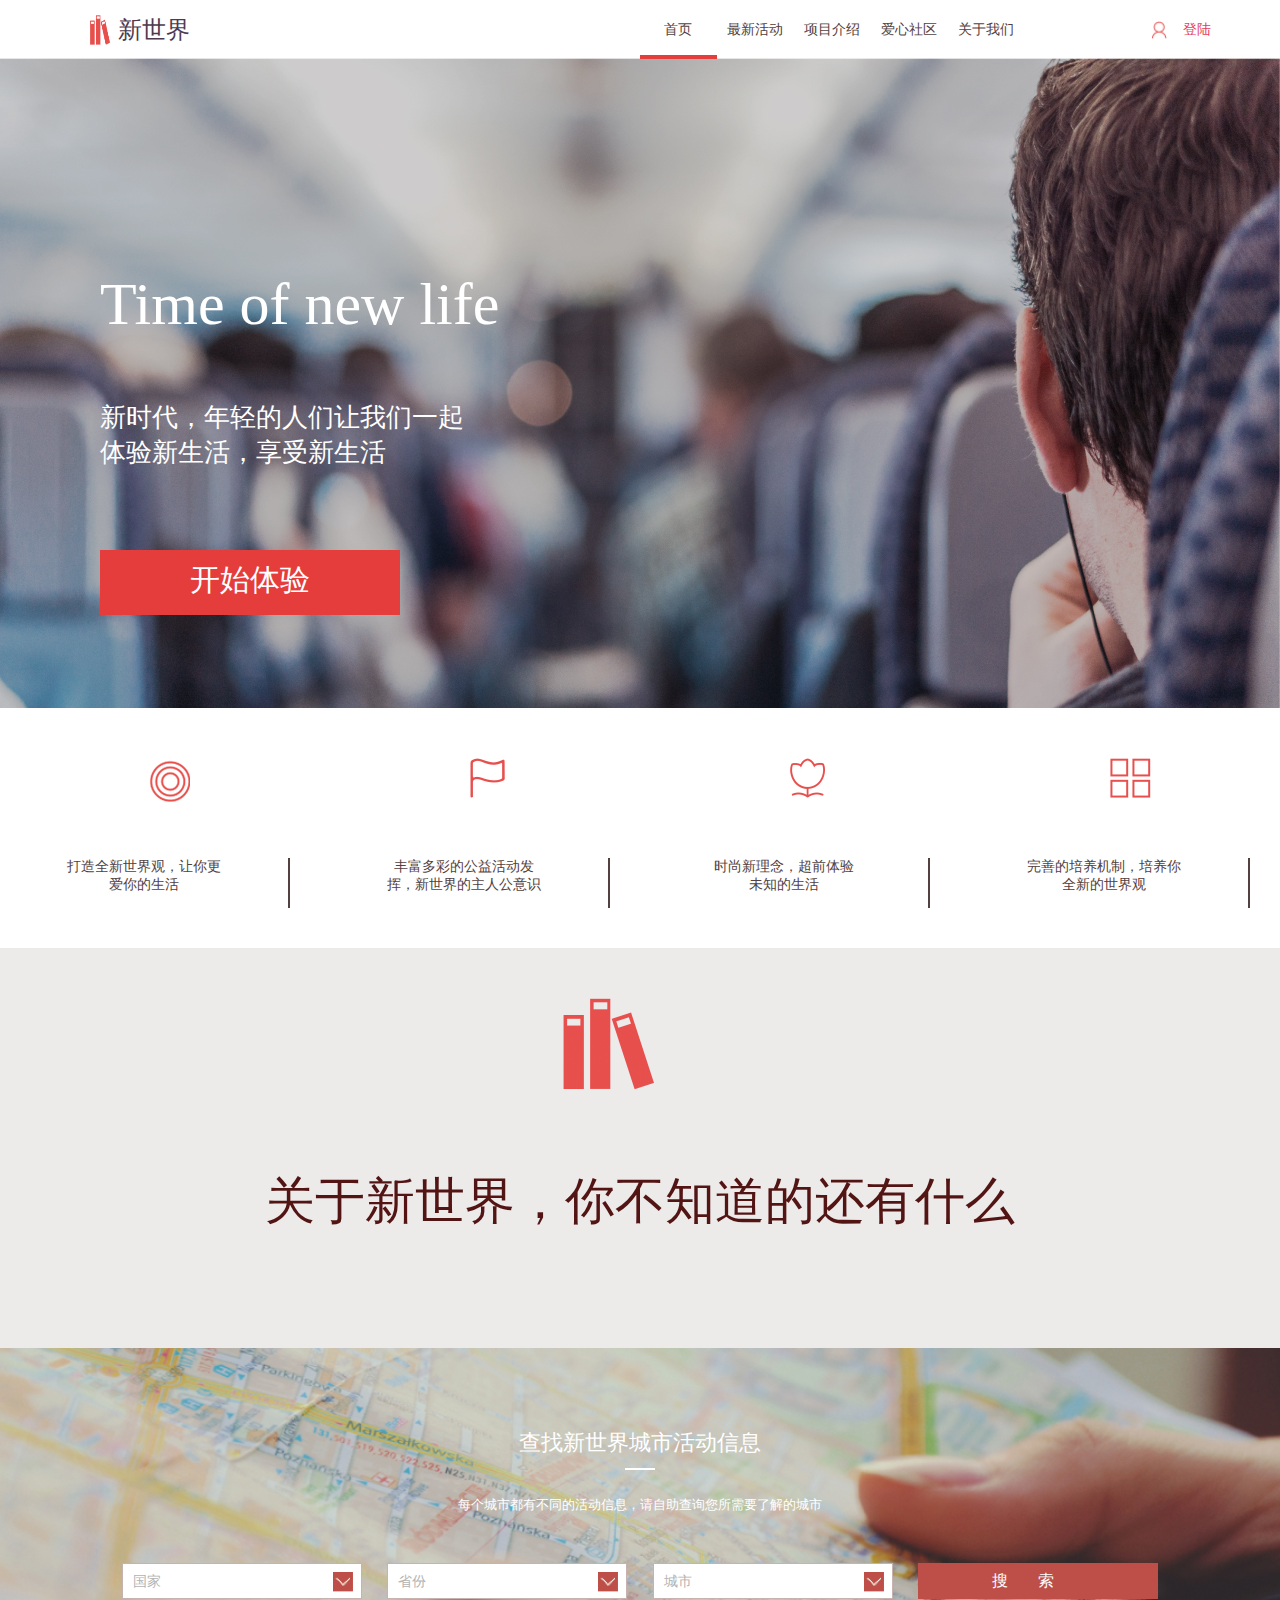
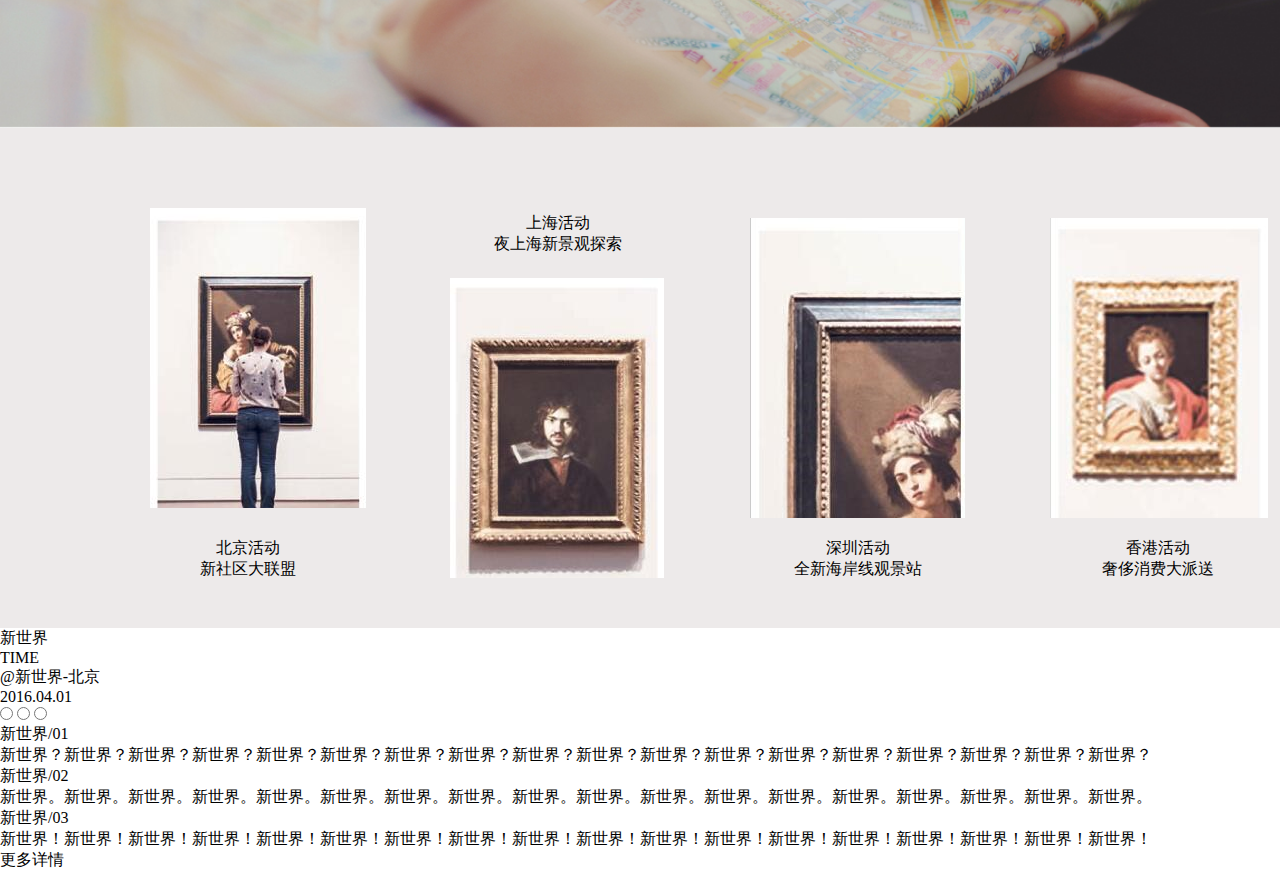
<file: task7/index.html>
<!DOCTYPE html>
<html lang="en">
<head>
    <meta charset="UTF-8">
    <meta name="viewport" content="width=device-width, initial-scale=1.0">
    <meta http-equiv="X-UA-Compatible" content="ie=edge">
    <title>新世界</title>
    <link rel="stylesheet" href="style/task7.css">
</head>
<body>
    <div class="contanier">
        <header>
            <div class="h-left">
                <p>新世界</p>
            </div>
            <nav class="h-mid">
                <ul>
                    <li>首页</li>
                    <li>最新活动</li>
                    <li>项目介绍</li>
                    <li>爱心社区</li>
                    <li>关于我们</li>
                    <li class="move"></li>
                </ul>
            </nav>
            <div class="h-right">
                <span>登陆</span>
                <div class="move">

                </div>
            </div>
        </header>
        <section id="s1">
            <div class="s1-top">
                <p>Time of new life</p>
            </div>
            <div class="s1-mid">
                <p>新时代，年轻的人们让我们一起<br>体验新生活，享受新生活</p>
            </div>
            <div class="s1-bot">
                <p class="s1-btn">开始体验</p>
            </div>
        </section>
        <section id="s2">
            <div class="s2-1">
                <div class="s2-top">
                    <img src="images/icon-3.jpg" alt="">
                </div>
                <div class="s2-botm">
                    <p>打造全新世界观，让你更<br>爱你的生活</p>
                </div>
            </div>
            <div class="s2-2">
                <div class="s2-top">
                    <img src="images/icon-4.jpg" alt="">
                </div>
                <div class="s2-botm">
                    <p>丰富多彩的公益活动发<br>挥，新世界的主人公意识</p>
                </div>
            </div>
            <div class="s2-3">
                <div class="s2-top">
                    <img src="images/icon-5.jpg" alt="">
                </div>
                <div class="s2-botm">
                    <p>时尚新理念，超前体验<br>未知的生活</p>
                </div>
            </div>
            <div class="s2-4">
                <div class="s2-top">
                    <img src="images/icon-6.jpg" alt="">
                </div>
                <div class="s2-botm">
                    <p>完善的培养机制，培养你<br>全新的世界观</p>
                </div>
            </div>
        </section>
        <section id="s3">
            <div class="s3-top">
                <img src="images/icon-1.png" alt="">
            </div>
            <div class="s3-botm">
                <p>关于新世界，你不知道的还有什么</p>
            </div>
        </section>
        <section id="s4">
            <div class="mes">
                <p>查找新世界城市活动信息</p>
                <span></span>
                <p>每个城市都有不同的活动信息，请自助查询您所需要了解的城市</p>
            </div>
            <input type="radio" name="select" value="">
            <input type="radio" name="select" value="">
            <input type="radio" name="select" value="">
            <input type="submit" name="" value="搜索">
            <div class="options">
                <div class="select s1">
                    <span>国家</span>
                    <div class="option">
                        <ul>
                            <li>中国</li>
                            <li>美国</li>
                        </ul>
                    </div>
                </div>
                <div class="select s2">
                    <span>省份</span>
                    <div class="option">
                        <ul>
                            <li>北京市</li>
                            <li>天津市</li>
                            <li>河北市</li>
                            <li>山西省</li>
                            <li>内蒙古自治区</li>
                            <li>辽宁省</li>
                        </ul>
                    </div>
                </div>
                <div class="select s3">
                    <span>城市</span>
                    <div class="option">

                    </div>

                </div>
                <div class="select">
                    <span> </span>
                </div>

            </div>
        </section>
        <section id="s5">
            <div class="s5-1">
                <p>北京活动</p>
                <p>新社区大联盟</p>
            </div>
            <div class="s5-2">
                <p>上海活动</p>
                <p>夜上海新景观探索</p>
            </div>
            <div class="s5-3">
                <p>深圳活动</p>
                <p>全新海岸线观景站</p>
            </div>
            <div class="s5-4">
                <p>香港活动</p>
                <p>奢侈消费大派送</p>
            </div>
        </section>
        <section id="s6">
            <div class="left">
                <div class="mes">
                    <p>新世界</p>
                    <p>TIME</p>
                    <p>@新世界-北京</p>
                    <p>2016.04.01</p>
                </div>
            </div>
            <div class="right">
                <div class="wrapper">
                    <input type="radio" name="list" value="">
                    <input type="radio" name="list" value="">
                    <input type="radio" name="list" value=""><br>
                    <div class="list">

                    </div>
                    <div class="list">

                    </div>
                    <div class="list">

                    </div>
                    <div class="mes mes-1">
                        <p>新世界/<span>01</span></p>
                        <p>新世界？新世界？新世界？新世界？新世界？新世界？新世界？新世界？新世界？新世界？新世界？新世界？新世界？新世界？新世界？新世界？新世界？新世界？</p>
                    </div>
                    <div class="mes mes-2">
                        <p>新世界/<span>02</span></p>
                        <p>新世界。新世界。新世界。新世界。新世界。新世界。新世界。新世界。新世界。新世界。新世界。新世界。新世界。新世界。新世界。新世界。新世界。新世界。</p>
                    </div>
                    <div class="mes mes-3">
                        <p>新世界/<span>03</span></p>
                        <p>新世界！新世界！新世界！新世界！新世界！新世界！新世界！新世界！新世界！新世界！新世界！新世界！新世界！新世界！新世界！新世界！新世界！新世界！</p>
                    </div>
                    <div class="button">
                        <span>更多详情</span>
                    </div>

                </div>
            </div>
        </section>
    </div>

</body>
</html>
</file>
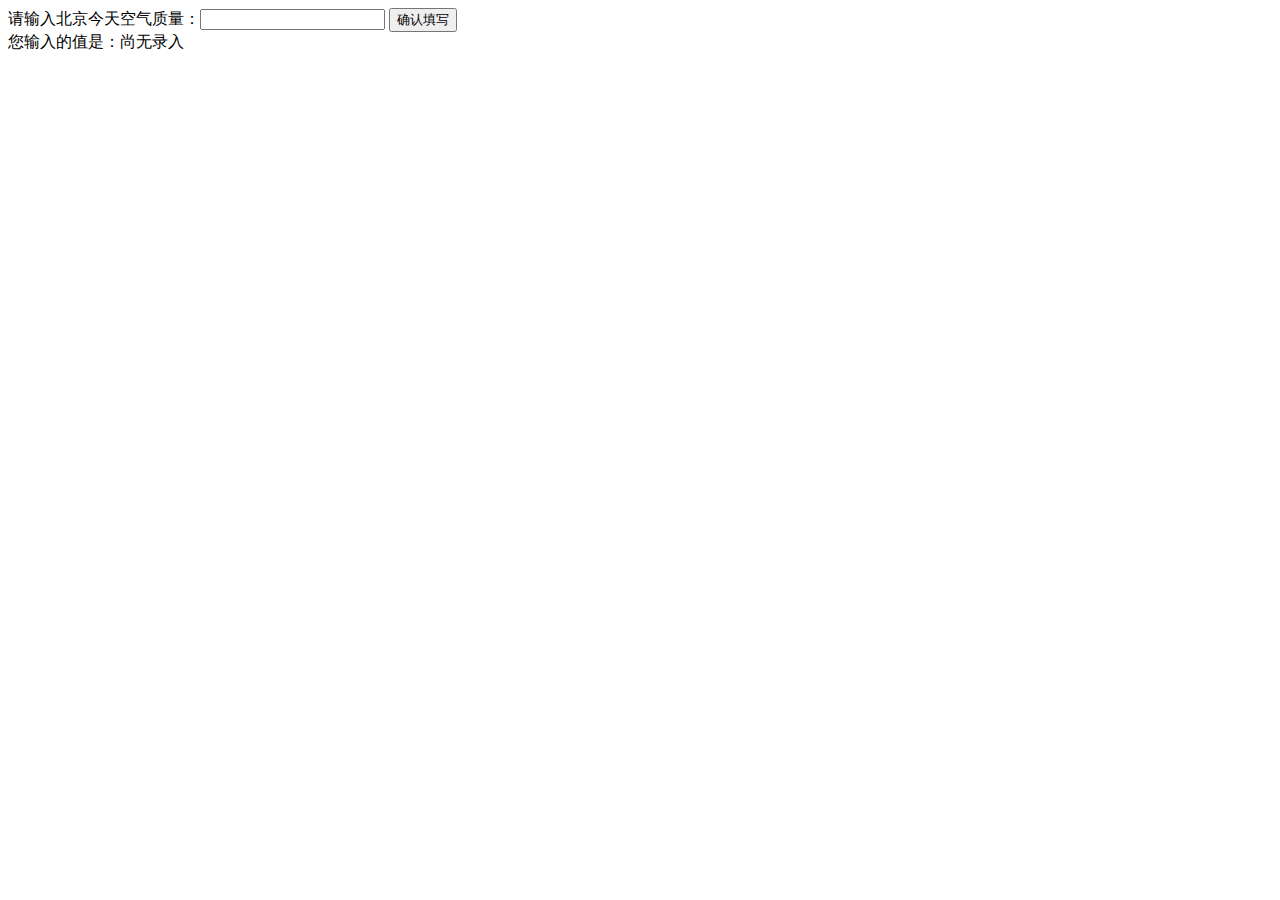
<file: task13/task13.html>
<!DOCTYPE html>
<html>
  <head>
    <meta charset="utf-8">
    <title>IFE JavaScript Task 01</title>
  </head>
<body>

  <label>请输入北京今天空气质量：<input id="aqi-input" type="text"></label>
  <button id="button">确认填写</button>

  <div>您输入的值是：<span id="aqi-display">尚无录入</span></div>

<script type="text/javascript">

(function() {
  /*
  在注释下方写下代码
  给按钮button绑定一个点击事件
  在事件处理函数中
  获取aqi-input输入的值，并显示在aqi-display中
  */
 var aqiNum = function (){
   var aqi = doucument.getElementById("api-input");
   var num = parseInt(aqi.value);
   console.log(num);
   var display = document.getElementById("aqi-display");
   if(!isNaN(num)){
    display.innerHTML = num;
   }
}
var button = document.getElementById("button");
button.onclik = function (){
    aqiNum();
}
})();

</script>
</body>
</html>
</file>
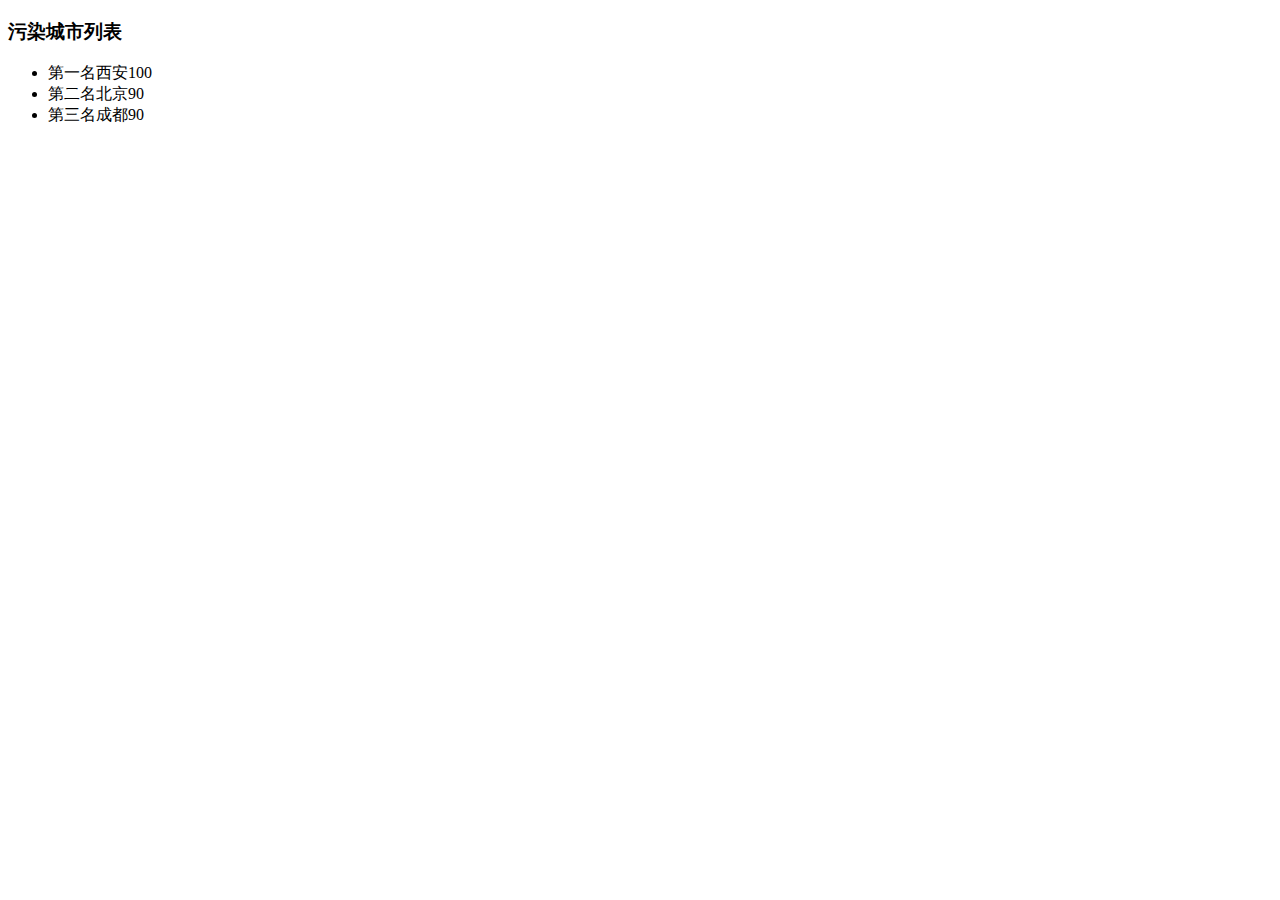
<file: task14/task14.html>
<!DOCTYPE html>
<html>
  <head>
    <meta charset="utf-8">
    <title>IFE JavaScript Task 01</title>
  </head>
<body>

  <h3>污染城市列表</h3>
  <ul id="aqi-list">
<!--
    <li>第一名：福州（样例），10</li>
  	<li>第二名：福州（样例），10</li> -->
  </ul>

<script type="text/javascript">

var aqiData = [
  ["北京", 90],
  ["上海", 50],
  ["福州", 10],
  ["广州", 50],
  ["成都", 90],
  ["西安", 100]
];

(function () {

  /*
  在注释下方编写代码
  遍历读取aqiData中各个城市的数据
  将空气质量指数大于60的城市显示到aqi-list的列表中
  */
aqiData.sort(function (value1,value2){
     return value2[1]-value1[1];
 })
 var arr = ["一","二","三","四","五","六"];
 var aqilist = document.getElementById("aqi-list");
for (var i = 0; i < aqiData.length; i++) {
    if(aqiData[i][1]>60){
        var aqili = document.createElement("li");
        aqili.innerHTML = "第"+arr[i]+"名"+aqiData[i][0]+aqiData[i][1];
        aqilist.appendChild(aqili);
    }
}

})();

</script>
</body>
</html>
</file>
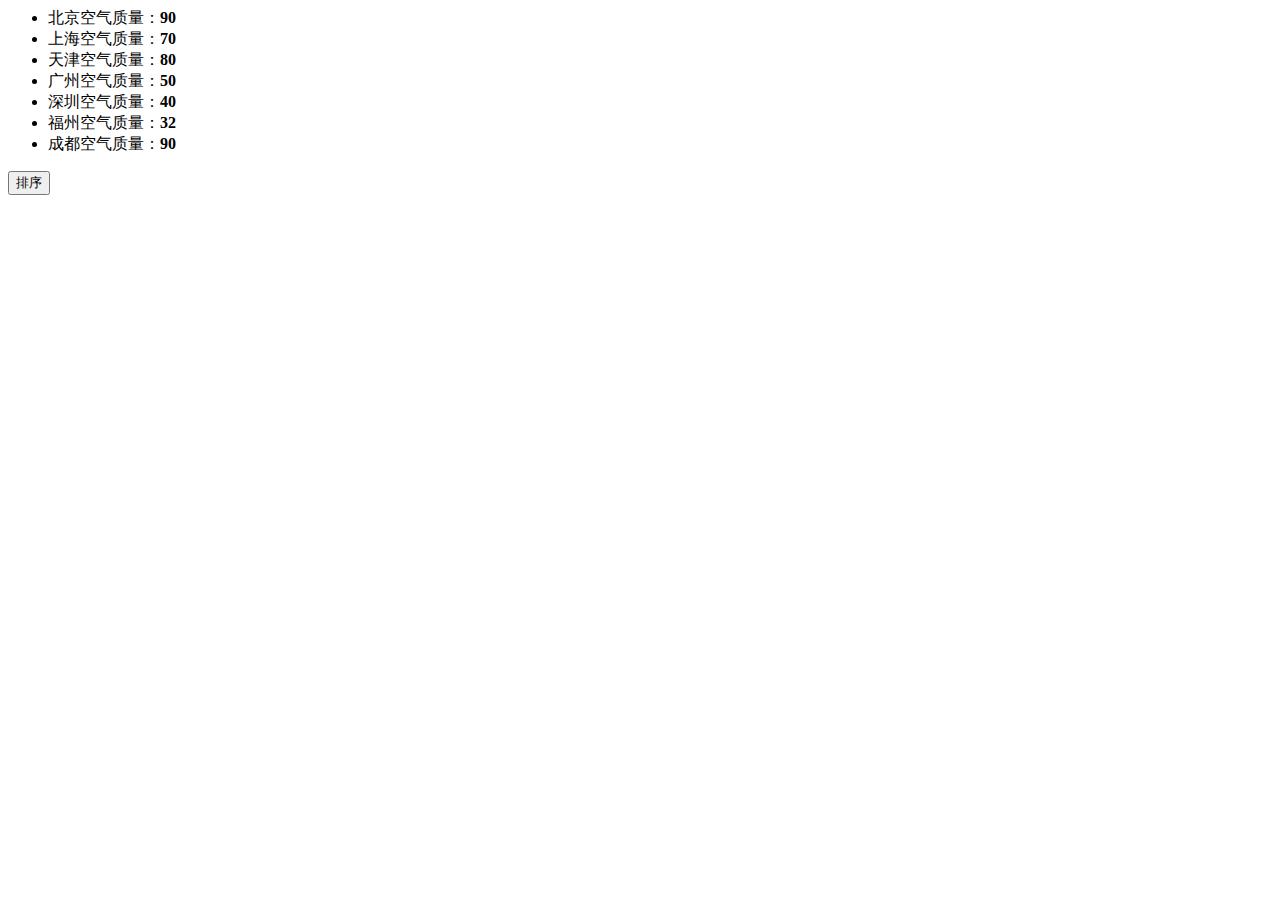
<file: task15/task15.html>
<!DOCTYPE>
<html>
  <head>
    <meta charset="utf-8">
    <title>IFE JavaScript Task 01</title>
  </head>
<body>

  <ul id="source">
    <li>北京空气质量：<b>90</b></li>
    <li>上海空气质量：<b>70</b></li>
    <li>天津空气质量：<b>80</b></li>
    <li>广州空气质量：<b>50</b></li>
    <li>深圳空气质量：<b>40</b></li>
    <li>福州空气质量：<b>32</b></li>
    <li>成都空气质量：<b>90</b></li>
  </ul>

  <ul id="resort">
    <!--
    <li>第一名：北京空气质量：<b>90</b></li>
    <li>第二名：北京空气质量：<b>90</b></li>
    <li>第三名：北京空气质量：<b>90</b></li>
     -->

  </ul>

  <button id="sort-btn">排序</button>

<script type="text/javascript">

/**
 * getData方法
 * 读取id为source的列表，获取其中城市名字及城市对应的空气质量
 * 返回一个数组，格式见函数中示例
 */
function castToArray(data){
  var datatmp = [];
  for (var i = 0; i < data.length; i++) {
    datatmp[i] = data[i];
  }
  return datatmp;
}
function getData() {//此处有一些疑问求解答 我按照你之前的方法进行断点调试了，可是根本没显示。
  /*
  coding here
  */
var source = document.getElementById("source");
var citydata = source.children;
data = castToArray(citydata);
  /*
  data = [
    ["北京", 90],
    ["北京", 90]
    ……
  ]
  */

  return data;

}

/**
 * sortAqiData
 * 按空气质量对data进行从小到大的排序
 * 返回一个排序后的数组
 */
function sortAqiData(data) {
    data.sort(function(value1,value2){
        return value1.children[0].innerText-value2.children[0].innerText;
    })

}

/**
 * render
 * 将排好序的城市及空气质量指数，输出显示到id位resort的列表中
 * 格式见ul中的注释的部分
 */
function render(data) {
    var resort = document.getElementById("resort");
    var items = "";
    for (var i = 0; i < data.length; i++) {
        items += '<li>'+"第"+(i+1)+"名："+data[i].innerHTML+'</li>';
    }
    resort.innerHTML = items;
}

function btnHandle() {
  var aqiData = getData();
  aqiData = sortAqiData(aqiData);
  aqiData = castToArray(aqiData);
  render(aqiData);
}


function init() {

  // 在这下面给sort-btn绑定一个点击事件，点击时触发btnHandle函数
   var btn = document.getElementById("sort-btn");
   btn.onclick = function(){
       btnHandle();
   }
}

init();

</script>
</body>
</html>
</file>
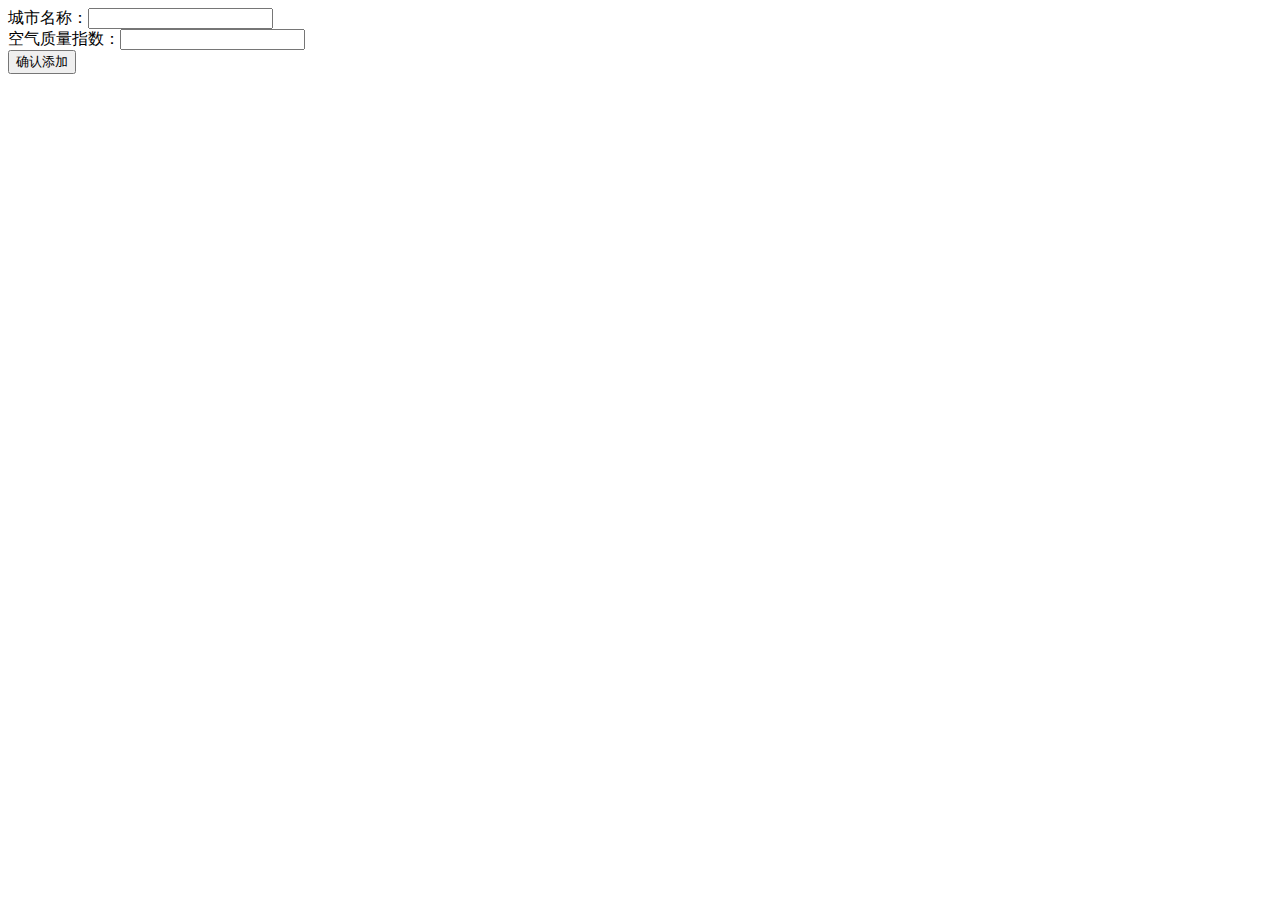
<file: task16/task16.html>
<!DOCTYPE>
<html>
  <head>
    <meta charset="utf-8">
    <title>IFE JavaScript Task 01</title>
  </head>
<body>

  <div>
    <label>城市名称：<input id="aqi-city-input" type="text"></label><br>
    <label>空气质量指数：<input id="aqi-value-input" type="text"></label><br>
    <button id="add-btn">确认添加</button>
  </div>
  <table id="aqi-table">
  <!-- 
    <tr>
      <td>城市</td><td>空气质量</td><td>操作</td>
    </tr>
    <tr>
      <td>北京</td><td>90</td><td><button>删除</button></td>
    </tr>
    <tr>
      <td>北京</td><td>90</td><td><button>删除</button></td>
    </tr>
   -->
  </table>
 <script src="task16.js"></script>
</body>
</html>
</file>
<file: task7/style/task7.css>
*{
    margin: 0;
    padding: 0;
}
.container{
    width: 100%;
    min-width: 1280px;
    font-family: 'Microsoft YaHei';
}
header{
    width: 100%;
    height: 60px;
    font-size: 0;
}
header .h-left{
    height: 60px;
    width: 10%;
    display: inline-block;
    vertical-align: middle;
    line-height: 60px;
    text-align: center;

    position: relative;
    left: 7%;

    background: url(../images/icon-1.png) no-repeat left;
    background-size: 16% 50%;
}
header .h-left p{
    color: #4E3A4F;
    font-size: 24px;
    font-weight: 500;
    margin: 0;
    cursor: default;
}
header nav{
    height: 60px;
    width: 30%;
    display: inline-block;
    vertical-align: middle;

    position: relative;
    left: 40%;
}
header nav ul{
    height: 60px;
    width: 100%;
    line-height: 60px;
    list-style: none;
    box-sizing: border-box;
    margin: 0;
    padding: 0;
}
header nav ul li{
    display: inline-block;
    width: 20%;
    font-size: 14px;
    text-align: center;
    box-sizing: border-box;
    color: #534141;
    cursor: pointer;

    -webkit-transition:color 0.4s ease-in-out;
    -moz-transition:color 0.4s ease-in-out;
    transition:color 0.4s ease-in-out;
}
header nav ul li:hover{
    color: #F04C57;
}
header nav ul .move{
    position: absolute;
    border-top: 4px solid #E53C3C;
    left: 0;
    top: 55px;

    -webkit-transition: left 0.4s ease-in-out;
    -moz-transition: left 0.4s ease-in-out;
    transition: left 0.4s ease-in-out;
}
header nav ul li:nth-child(1):hover~.move{
    left: 0;
}
header nav ul li:nth-child(2):hover~.move{
    left: 20%;
}
header nav ul li:nth-child(3):hover~.move{
    left: 40%;
}
header nav ul li:nth-child(4):hover~.move{
    left: 60%;
}
header nav ul li:nth-child(5):hover~.move{
    left: 80%;
}
header .h-right{
    height: 60px;
    width: 7%;
    display: inline-block;
    vertical-align: middle;
    line-height: 60px;
    text-align: center;
    cursor: pointer;

    font-size: 14px;
    color: #e53c5c;

    position: relative;
    left: 50%;

    background: url(../images/icon-2.jpg) no-repeat left;
    background-size: 15px 18px;
}
header .h-right .move{
    width: 0;
    border-top: 2px solid #E53c3c;
    position: absolute;
    top: 50px;
    left:25%;

    -webkit-transition:width 0.4s ease-in-out;
    -moz-transition:width 0.4s ease-in-out;
    transition: width 0.4s ease-in-out;
}
header .h-right:hover .move{
    width: 50px;
}
#s1{
    width: 100%;
    height: 650px;
    background-image: url(../images/pic01.jpg);
    background-size: 100% ;
    margin-top: -2px;

}
#s1 .s1-top{
    position: absolute;
    top: 270px;
    left: 100px;

    font-size: 60px;
    color: #fff;
    font-weight: 400;
    text-align: center;
}
#s1 .s1-mid{
    position: absolute;
    top: 400px;
    left: 100px;

    font-size: 26px;
    color: #fff;
    text-align: left;
}
#s1 .s1-bot{
    width: 300px;
    height: 65px;
    position: absolute;
    top: 550px;
    left: 100px;
    background-color: #e53c3c;
    cursor: pointer;

    -webkit-transition: all 0.4s ease-in-out;
    -moz-transition: all 0.4s ease-in-out;
    transition: all 0.4s ease-in-out;
}
.s1-btn{
    font-size: 30px;
    text-align: center;
    color: #fff;
    margin-top: 10px;
}
#s1 .s1-bot:hover{
    background: #E31212;
    border-radius: 3px;
}

#s2{
    width: 100%;
    height: 240px;
    font-size: 14px;
    color: #534141;
    position: relative;
}
#s2 .s2-1{
    width: 25%;
    height: 240px;
    position: absolute;
    top: 0;
    left: 0;
}
#s2 .s2-2{
    width: 25%;
    height: 240px;
    position: absolute;
    top: 0;
    left: 25%;
}
#s2 .s2-3{
    width: 25%;
    height: 240px;
    position: absolute;
    top: 0;
    left: 50%;
}
#s2 .s2-4{
    width: 25%;
    height: 240px;
    position: absolute;
    top: 0;
    right: 0;
}
#s2 .s2-top {
    width: 100px;
    height: 120px;
    position: absolute;
    top: 0;
    left: 0;
    padding-left: 150px;
    padding-top: 50px;
}
#s2 .s2-botm{
    width: 90%;
    height: 50px;
    position: absolute;
    top: 150px;
    left: 0px;
    text-align: center;
    border-right: 2px solid #534141;
}
#s3{
    width: 100%;
    height: 400px;
    background-color: #EDEAEA;
    position: relative;
}
#s3 .s3-top{
    width: 100px;
    height: 200px;
    position: absolute;
    top: 50px;
    left: 44%;
}
#s3 .s3-botm{
    width: 100%;
    height: 200px;
    position: absolute;
    top: 220px;

    font-size: 50px;
    color: #531414;
    text-align: center;

}

#s4{
    width: 100%;
    height: 300px;
    background: url(../images/pic02.jpg);
    background-size: cover;
    font-size: 22px;
    color: #fff;
    text-align: center;
    padding-top: 80px;
}
#s4 .mes span{
    width: 30px;
    height: 20px;
    margin-top: 10px;
    border-top: 2px solid #fff;

    color: #fff;
    display: inline-block;

    -webkit-transition:width 0.4s ease-in-out;
    -moz-transtion:width 0.4s ease-in-out;
    transition: width 0.4s ease-in-out;
}
#s4 .mes span:hover{
    width: 300px;
}
#s4 .mes p:last-child{
    font-size: 13px;
}
#s4 .options{
    height: 36px;
}
#s4 input[type="radio"]{
    width: 240px;
    height: 36px;
    margin: 0 10px;
    cursor: pointer;
    opacity: 0;
    position: relative;
    top: 47px;
    z-index: 10px;
}
#s4 .options .select{
    width: 240px;
    height: 36px;
    margin: 0 10px;


    font-size: 14px;
    line-height: 36px;
    display: inline-block;
    text-align: left;
    color: #b3b3b3;
    position: relative;

    box-sizing: border-box;
    border: 1px solid #c6b3af;

    background: url(../images/icon-7.png) no-repeat 210px 8px,#fff;
    background-size: 20px;
}
#s4 .options .select:last-of-type{
    visibility: hidden;
}
#s4 .options .select span{
    margin-left: 10px;
}
#s4 .options .select .option{
    width: 240px;
    background-color: #E3E3E5;
    position: absolute;
    z-index: 10;
    display: none;
    left: -2px;
    top: 34px;
}
#s4 input[type="radio"]:nth-of-type(1):checked~.options .select,
#s4 input[type="radio"]:nth-of-type(2):checked~.options .select{
    top: -1px;
}
#s4 input[type="radio"]:nth-of-type(1):checked~.options .select-1{
    border: 2px solid #AE7271;
    border-bottom-width: 0;
}
#s4 input[type="radio"]:nth-of-type(1):checked~.options .select-1 .option{
    display: block;
}
#s4 input[type="radio"]:nth-of-type(2):checked~.options .select-2{
    border: 2px solid #AE7271;
    border-bottom-width: 0;
}
#s4 input[type="radio"]:nth-of-type(2):checked~.options .select-2 .option{
    display: block;
}
#s4 input[type="radio"]:nth-of-type(3):checked~.options .select-3{
    border: 1px solid #C6B3AF;
}
#s4 .options .select .option ul{
    margin: 0;
    padding: 0;
    width: 240px;
    box-sizing: border-box;
    border: 2px solid #AE7271;
    border-top-width: 0;
}
#s4 .options .select .option ul li{
    height: 32px;
    line-height: 32px;
    text-align: left;
    padding-left: 40px;
    list-style: none;
    cursor: pointer;
}
#s4 .options .select .option ul li:hover{
    background: url(../images/icon-8.png) no-repeat 10px 8px,#BF4E48;
    background-size: 20px;
    color: #fff;
}
#s4 input[type="submit"]{
    width: 240px;
    height: 36px;
    line-height: 36px;
    font-size: 16px;
    margin: 0 10px;
    border: 0;
    outline: 0;
    background-color: #BE4F48;
    color: #fff;
    letter-spacing: 30px;
    display: inline-block;
    cursor: pointer;
    position: relative;
    top: 36px;

    -webkit-transition: background-color 0.4s ease-in-out;
    -moz-transition: background-color 0.4s ease-in-out;
    transition: background-color 0.4s ease-in-out;
}
#s4 input[type="submit"]:hover{
    background-color: #E31212;
    border-radius: 3px;
}


#s5{
    width: 100%;
    height: 500px;
    background-color: #edeaea;
    text-align: center;
    position: relative;
}
#s5 .s5-1{
    width: 20%;
    height: 300px;
    background: url(../images/pic03.jpg) no-repeat;
    position: relative;
    top: 80px;
    left: 150px;

}

#s5 .s5-1 p{
    position: relative;
    top: 330px;
    left: -30px;
}
#s5 .s5-2{
    width: 20%;
    height: 300px;
    background: url(../images/pic04.jpg) no-repeat;
    position: relative;
    top: -150px;
    left: 450px;
}
#s5 .s5-2 p{
    position: relative;
    top: -65px;
    left: -20px;
}
#s5 .s5-3{
    width: 20%;
    height: 300px;
    background: url(../images/pic05.jpg) no-repeat;
    position: relative;
    top: -510px;
    left: 750px;
}
#s5 .s5-3 p{
    position: relative;
    top: 320px;
    left: -20px;
}
#s5 .s5-4 {
    width: 20%;
    height: 300px;
    background: url(../images/pic06.jpg) no-repeat;
    position: relative;
    top: -810px;
    left: 1050px;
}
#s5 .s5-4 p{
    position: relative;
    top: 320px;
    left: -20px;
}
</file>
